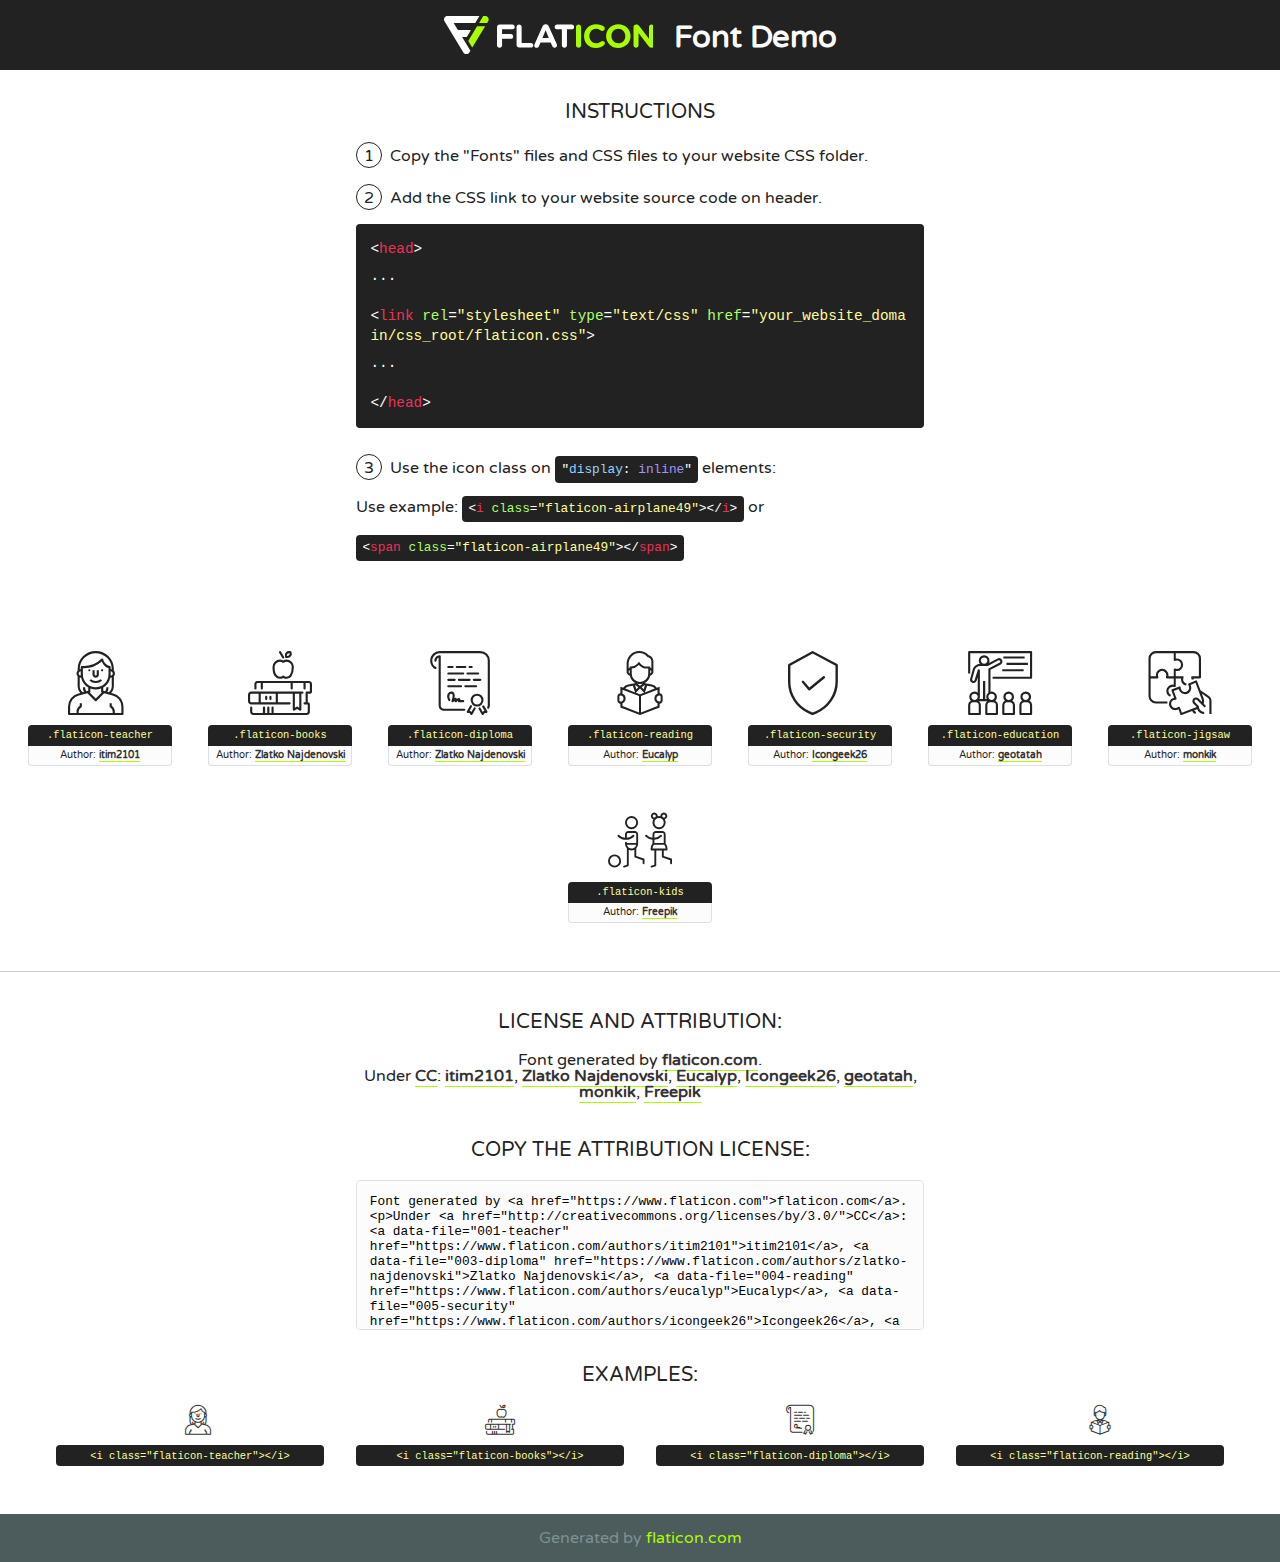
<file: fox-master/fonts/flaticon/font/flaticon.html>
<!DOCTYPE html>
<!--
  Flaticon icon font: Flaticon
  Creation date: 26/01/2019 10:34
-->
<html>
<!DOCTYPE html>
<html>

<head>
    <title>Flaticon WebFont</title>
    <link href="http://fonts.googleapis.com/css?family=Varela+Round" rel="stylesheet" type="text/css" />
    <link rel="stylesheet" type="text/css" href="flaticon.css">
    <meta charset="UTF-8">
    <style>
    html, body, div, span, applet, object, iframe,
    h1, h2, h3, h4, h5, h6, p, blockquote, pre,
    a, abbr, acronym, address, big, cite, code,
    del, dfn, em, img, ins, kbd, q, s, samp,
    small, strike, strong, sub, sup, tt, var,
    b, u, i, center,
    dl, dt, dd, ol, ul, li,
    fieldset, form, label, legend,
    table, caption, tbody, tfoot, thead, tr, th, td,
    article, aside, canvas, details, embed, 
    figure, figcaption, footer, header, hgroup, 
    menu, nav, output, ruby, section, summary,
    time, mark, audio, video {
        margin: 0;
        padding: 0;
        border: 0;
        font-size: 100%;
        font: inherit;
        vertical-align: baseline;
    }
    /* HTML5 display-role reset for older browsers */
    article, aside, details, figcaption, figure, 
    footer, header, hgroup, menu, nav, section {
        display: block;
    }
    body {
        line-height: 1;
    }
    ol, ul {
        list-style: none;
    }
    blockquote, q {
        quotes: none;
    }
    blockquote:before, blockquote:after,
    q:before, q:after {
        content: '';
        content: none;
    }
    table {
        border-collapse: collapse;
        border-spacing: 0;
    }
    body {
        font-family: 'Varela Round', Helvetica, Arial, sans-serif;
        font-size: 16px;
        color: #222;
    }
    a {
        color: #333;
        border-bottom: 1px solid #a9fd00;
        font-weight: bold;
        text-decoration: none;
    }
    * {
        -moz-box-sizing: border-box;
        -webkit-box-sizing: border-box;
        box-sizing: border-box;
        margin: 0;
        padding: 0;
    }
    [class^="flaticon-"]:before, [class*=" flaticon-"]:before, [class^="flaticon-"]:after, [class*=" flaticon-"]:after {
        font-family: Flaticon;
        font-size: 30px;
        font-style: normal;
        margin-left: 20px;
        color: #333;
    }
    .wrapper {
        max-width: 600px;
        margin: auto;
        padding: 0 1em;
    }
    .title {
        font-size: 1.25em;
        text-align: center;
        margin-bottom: 1em;
        text-transform: uppercase;
    }
    header {
        text-align: center;
        background-color: #222;
        color: #fff;
        padding: 1em;
    }
    header .logo {
        width: 210px;
        height: 38px;
        display: inline-block;
        vertical-align: middle;
        margin-right: 1em;
        border: none;
    }
    header strong {
        font-size: 1.95em;
        font-weight: bold;
        vertical-align: middle;
        margin-top: 5px;
        display: inline-block;
    }
    .demo {
        margin: 2em auto;
        line-height: 1.25em;
    }
    .demo ul li {
        margin-bottom: 1em;
    }
    .demo ul li .num {
        color: #222;
        border-radius: 20px;
        display: inline-block;
        width: 26px;
        padding: 3px;
        height: 26px;
        text-align: center;
        margin-right: 0.5em;
        border: 1px solid #222;
    }
    .demo ul li code {
        background-color: #222;
        border-radius: 4px;
        padding: 0.25em 0.5em;
        display: inline-block;
        color: #fff;
        font-family: Consolas,Monaco,Lucida Console,Liberation Mono,DejaVu Sans Mono,Bitstream Vera Sans Mono,Courier New, monospace;
        font-weight: lighter;
        margin-top: 1em;
        font-size: 0.8em;
        word-break: break-all;
    }
    .demo ul li code.big {
        padding: 1em;
        font-size: 0.9em;
    }
    .demo ul li code .red {
        color: #EF3159;
    }
    .demo ul li code .green {
        color: #ACFF65;
    }
    .demo ul li code .yellow {
        color: #FFFF99;
    }
    .demo ul li code .blue {
        color: #99D3FF;
    }
    .demo ul li code .purple {
        color: #A295FF;
    }
    .demo ul li code .dots {
        margin-top: 0.5em;
        display: block;
    }
    #glyphs {
        border-bottom: 1px solid #ccc;
        padding: 2em 0;
        text-align: center;
    }
    .glyph {
        display: inline-block;
        width: 9em;
        margin: 1em;
        text-align: center;
        vertical-align: top;
        background: #FFF;
    }
    .glyph .glyph-icon {
        padding: 10px;
        display: block;
        font-family:"Flaticon";
        font-size: 64px;
        line-height: 1;
    }
    .glyph .glyph-icon:before {
        font-size: 64px;
        color: #222;
        margin-left: 0;
    }
    .class-name {
        font-size: 0.65em;
        background-color: #222;
        color: #fff;
        border-radius: 4px 4px 0 0;
        padding: 0.5em;
        color: #FFFF99;
        font-family: Consolas,Monaco,Lucida Console,Liberation Mono,DejaVu Sans Mono,Bitstream Vera Sans Mono,Courier New, monospace;
    }
    .author-name {
        font-size: 0.6em;
        background-color: #fcfcfd;
        border: 1px solid #DEDEE4;
        border-top: 0;
        border-radius: 0 0 4px 4px;
        padding: 0.5em;
    }
    .class-name:last-child {
        font-size: 10px;
        color:#888;
    }
    .class-name:last-child a {
        font-size: 10px;
        color:#555;
    }
    .class-name:last-child a:hover {
        color:#a9fd00;
    }
    .glyph > input {
        display: block;
        width: 100px;
        margin: 5px auto;
        text-align: center;
        font-size: 12px;
        cursor: text;
    }
    .glyph > input.icon-input {
        font-family:"Flaticon";
        font-size: 16px;
        margin-bottom: 10px;
    }
    .attribution .title {
        margin-top: 2em;
    }
    .attribution textarea {
        background-color: #fcfcfd;
        padding: 1em;
        border: none;
        box-shadow: none;
        border: 1px solid #DEDEE4;
        border-radius: 4px;
        resize: none;
        width: 100%;
        height: 150px;
        font-size: 0.8em;
        font-family: Consolas,Monaco,Lucida Console,Liberation Mono,DejaVu Sans Mono,Bitstream Vera Sans Mono,Courier New, monospace;
        -webkit-appearance: none;
    }
    .iconsuse {
        margin: 2em auto;
        text-align: center;
        max-width: 1200px;
    }
    .iconsuse:after {
        content: '';
        display: table;
        clear: both;
    }
    .iconsuse .image {
        float: left;
        width: 25%;
        padding: 0 1em;
    }
    .iconsuse .image p {
        margin-bottom: 1em;
    }
    .iconsuse .image span {
        display: block;
        font-size: 0.65em;
        background-color: #222;
        color: #fff;
        border-radius: 4px;
        padding: 0.5em;
        color: #FFFF99;
        margin-top: 1em;
        font-family: Consolas,Monaco,Lucida Console,Liberation Mono,DejaVu Sans Mono,Bitstream Vera Sans Mono,Courier New, monospace;
    }
    #footer {
        text-align: center;
        background-color: #4C5B5C;
        color: #7c9192;
        padding: 1em;
    }
    #footer a {
        border: none;
        color: #a9fd00;
        font-weight: normal;
    }
    @media (max-width: 960px) {
        .iconsuse .image {
            width: 50%;
        }
    }
    @media (max-width: 560px) {
        .iconsuse .image {
            width: 100%;
        }
    }
    </style>
</head>

<body class="characters-off">

    <header>
        <a href="https://www.flaticon.com" target="_blank" class="logo">
            <svg version="1.1" xmlns="http://www.w3.org/2000/svg" xmlns:xlink="http://www.w3.org/1999/xlink" xmlns:a="http://ns.adobe.com/AdobeSVGViewerExtensions/3.0/" viewBox="0 0 560.875 102.036" enable-background="new 0 0 560.875 102.036" xml:space="preserve">
                <defs>
                </defs>
                <g>
                    <g class="letters">
                        <path fill="#ffffff" d="M141.596,29.675c0-3.777,2.985-6.767,6.764-6.767h34.438c3.426,0,6.15,2.728,6.15,6.15
                        c0,3.43-2.724,6.149-6.15,6.149h-27.674v13.091h23.719c3.429,0,6.151,2.724,6.151,6.15c0,3.43-2.723,6.149-6.151,6.149h-23.719
                        v17.574c0,3.773-2.986,6.761-6.764,6.761c-3.779,0-6.764-2.989-6.764-6.761V29.675z"></path>
                        <path fill="#ffffff" d="M193.844,29.149c0-3.781,2.985-6.767,6.764-6.767c3.776,0,6.763,2.985,6.763,6.767v42.957h25.039
                        c3.426,0,6.149,2.726,6.149,6.153c0,3.425-2.723,6.15-6.149,6.15h-31.802c-3.779,0-6.764-2.986-6.764-6.768V29.149z"></path>
                        <path fill="#ffffff" d="M241.891,75.71l21.438-48.407c1.492-3.341,4.215-5.357,7.906-5.357h0.792
                        c3.686,0,6.323,2.017,7.815,5.357l21.439,48.407c0.436,0.967,0.701,1.845,0.701,2.723c0,3.602-2.809,6.501-6.414,6.501
                        c-3.161,0-5.269-1.845-6.499-4.655l-4.132-9.661h-27.059l-4.301,10.102c-1.144,2.631-3.426,4.214-6.237,4.214
                        c-3.517,0-6.24-2.81-6.24-6.325C241.1,77.64,241.451,76.677,241.891,75.71z M279.932,58.666l-8.521-20.297l-8.526,20.297H279.932
                        z"></path>
                        <path fill="#ffffff" d="M314.864,35.387H301.86c-3.429,0-6.239-2.813-6.239-6.238c0-3.429,2.811-6.24,6.239-6.24h39.533
                        c3.426,0,6.237,2.811,6.237,6.24c0,3.425-2.811,6.238-6.237,6.238h-13.001v42.785c0,3.773-2.99,6.761-6.764,6.761
                        c-3.779,0-6.764-2.989-6.764-6.761V35.387z"></path>
                        <path fill="#A9FD00" d="M352.615,29.149c0-3.781,2.985-6.767,6.767-6.767c3.774,0,6.761,2.985,6.761,6.767v49.024
                        c0,3.773-2.987,6.761-6.761,6.761c-3.781,0-6.767-2.989-6.767-6.761V29.149z"></path>
                        <path fill="#A9FD00" d="M374.132,53.836v-0.179c0-17.481,13.178-31.801,32.065-31.801c9.22,0,15.459,2.458,20.557,6.238
                        c1.402,1.054,2.637,2.985,2.637,5.357c0,3.692-2.985,6.59-6.681,6.59c-1.845,0-3.071-0.702-4.044-1.319
                        c-3.776-2.813-7.729-4.393-12.562-4.393c-10.364,0-17.831,8.611-17.831,19.154v0.173c0,10.542,7.291,19.329,17.831,19.329
                        c5.715,0,9.492-1.756,13.359-4.834c1.049-0.874,2.458-1.491,4.039-1.491c3.429,0,6.325,2.813,6.325,6.236
                        c0,2.106-1.056,3.78-2.282,4.834c-5.539,4.834-12.036,7.733-21.878,7.733C387.572,85.464,374.132,71.493,374.132,53.836z"></path>
                        <path fill="#A9FD00" d="M433.009,53.836v-0.179c0-17.481,13.79-31.801,32.766-31.801c18.981,0,32.592,14.143,32.592,31.628v0.173
                        c0,17.483-13.785,31.807-32.769,31.807C446.625,85.464,433.009,71.32,433.009,53.836z M484.224,53.836v-0.179
                        c0-10.539-7.725-19.326-18.626-19.326c-10.893,0-18.449,8.611-18.449,19.154v0.173c0,10.542,7.73,19.329,18.626,19.329
                        C476.676,72.986,484.224,64.378,484.224,53.836z"></path>
                        <path fill="#A9FD00" d="M506.233,29.321c0-3.774,2.99-6.763,6.767-6.763h1.401c3.252,0,5.183,1.583,7.029,3.953l26.093,34.265
                        V29.059c0-3.692,2.99-6.677,6.681-6.677c3.683,0,6.671,2.985,6.671,6.677v48.934c0,3.78-2.987,6.765-6.764,6.765h-0.436
                        c-3.257,0-5.188-1.581-7.034-3.953l-27.056-35.492v32.944c0,3.687-2.985,6.676-6.678,6.676c-3.683,0-6.673-2.989-6.673-6.676
                        V29.321z"></path>
                    </g>
                    <g class="insignia">
                        <path fill="#ffffff" d="M48.372,56.137h12.517l11.156-18.537H37.186L25.688,18.539h57.825L94.668,0H9.271
                        C5.925,0,2.842,1.801,1.198,4.716c-1.644,2.907-1.593,6.482,0.134,9.343l50.38,83.501c1.678,2.781,4.689,4.476,7.938,4.476
                        c3.246,0,6.257-1.695,7.935-4.476l2.898-4.804L48.372,56.137z"></path>
                        <g class="i">
                            <path fill="#A9FD00" d="M93.575,18.539h0.031v0.004l21.652,0.004l2.705-4.488c1.727-2.861,1.778-6.436,0.133-9.343
                            C116.454,1.801,113.371,0,110.026,0h-5.294L93.575,18.539z"></path>
                            <polygon fill="#A9FD00" points="88.291,27.356 64.725,66.486 75.519,84.404 109.942,27.356"></polygon>
                        </g>
                    </g>
                </g>
            </svg>
        </a>
        <strong>Font Demo</strong>
    </header>


    <section class="demo wrapper">

        <p class="title">Instructions</p>

        <ul>
            <li>
                <span class="num">1</span>Copy the "Fonts" files and CSS files to your website CSS folder.
            </li>
            <li>
                <span class="num">2</span>Add the CSS link to your website source code on header.
                <code class="big">
                    &lt;<span class="red">head</span>&gt;
                    <br/><span class="dots">...</span>
                    <br/>&lt;<span class="red">link</span> <span class="green">rel</span>=<span class="yellow">"stylesheet"</span> <span class="green">type</span>=<span class="yellow">"text/css"</span> <span class="green">href</span>=<span class="yellow">"your_website_domain/css_root/flaticon.css"</span>&gt;
                    <br/><span class="dots">...</span>
                    <br/>&lt;/<span class="red">head</span>&gt;
                </code>
            </li>

            <li>
                <p>
                    <span class="num">3</span>Use the icon class on <code>"<span class="blue">display</span>:<span class="purple"> inline</span>"</code> elements:
                    <br />
                    Use example: <code>&lt;<span class="red">i</span> <span class="green">class</span>=<span class="yellow">&quot;flaticon-airplane49&quot;</span>&gt;&lt;/<span class="red">i</span>&gt;</code> or <code>&lt;<span class="red">span</span> <span class="green">class</span>=<span class="yellow">&quot;flaticon-airplane49&quot;</span>&gt;&lt;/<span class="red">span</span>&gt;</code>
            </li>
        </ul>

    </section>




   <section id="glyphs">          
    
      
        <div class="glyph"><div class="glyph-icon flaticon-teacher"></div>
            <div class="class-name">.flaticon-teacher</div>
            <div class="author-name">Author: <a data-file="001-teacher" href="https://www.flaticon.com/authors/itim2101">itim2101</a> </div> 
        </div>        
        
        <div class="glyph"><div class="glyph-icon flaticon-books"></div>
            <div class="class-name">.flaticon-books</div>
            <div class="author-name">Author: <a data-file="002-books" href="https://www.flaticon.com/authors/zlatko-najdenovski">Zlatko Najdenovski</a> </div> 
        </div>        
        
        <div class="glyph"><div class="glyph-icon flaticon-diploma"></div>
            <div class="class-name">.flaticon-diploma</div>
            <div class="author-name">Author: <a data-file="003-diploma" href="https://www.flaticon.com/authors/zlatko-najdenovski">Zlatko Najdenovski</a> </div> 
        </div>        
        
        <div class="glyph"><div class="glyph-icon flaticon-reading"></div>
            <div class="class-name">.flaticon-reading</div>
            <div class="author-name">Author: <a data-file="004-reading" href="https://www.flaticon.com/authors/eucalyp">Eucalyp</a> </div> 
        </div>        
        
        <div class="glyph"><div class="glyph-icon flaticon-security"></div>
            <div class="class-name">.flaticon-security</div>
            <div class="author-name">Author: <a data-file="005-security" href="https://www.flaticon.com/authors/icongeek26">Icongeek26</a> </div> 
        </div>        
        
        <div class="glyph"><div class="glyph-icon flaticon-education"></div>
            <div class="class-name">.flaticon-education</div>
            <div class="author-name">Author: <a data-file="006-education" href="https://www.flaticon.com/authors/geotatah">geotatah</a> </div> 
        </div>        
        
        <div class="glyph"><div class="glyph-icon flaticon-jigsaw"></div>
            <div class="class-name">.flaticon-jigsaw</div>
            <div class="author-name">Author: <a data-file="007-jigsaw" href="https://www.flaticon.com/authors/monkik">monkik</a> </div> 
        </div>        
        
        <div class="glyph"><div class="glyph-icon flaticon-kids"></div>
            <div class="class-name">.flaticon-kids</div>
            <div class="author-name">Author: <a data-file="008-kids" href="http://www.freepik.com">Freepik</a> </div> 
        </div>        
        

    </section>



    <section class="attribution wrapper"   style="text-align:center;">

      <div class="title">License and attribution:</div><div class="attrDiv">Font generated by <a href="https://www.flaticon.com">flaticon.com</a>. <div><p>Under <a href="http://creativecommons.org/licenses/by/3.0/">CC</a>: <a data-file="001-teacher" href="https://www.flaticon.com/authors/itim2101">itim2101</a>, <a data-file="003-diploma" href="https://www.flaticon.com/authors/zlatko-najdenovski">Zlatko Najdenovski</a>, <a data-file="004-reading" href="https://www.flaticon.com/authors/eucalyp">Eucalyp</a>, <a data-file="005-security" href="https://www.flaticon.com/authors/icongeek26">Icongeek26</a>, <a data-file="006-education" href="https://www.flaticon.com/authors/geotatah">geotatah</a>, <a data-file="007-jigsaw" href="https://www.flaticon.com/authors/monkik">monkik</a>, <a data-file="008-kids" href="http://www.freepik.com">Freepik</a></p>  </div>
      </div>
      <div class="title">Copy the Attribution License:</div>

    <textarea onclick="this.focus();this.select();">Font generated by &lt;a href=&quot;https://www.flaticon.com&quot;&gt;flaticon.com&lt;/a&gt;. <p>Under <a href="http://creativecommons.org/licenses/by/3.0/">CC</a>: <a data-file="001-teacher" href="https://www.flaticon.com/authors/itim2101">itim2101</a>, <a data-file="003-diploma" href="https://www.flaticon.com/authors/zlatko-najdenovski">Zlatko Najdenovski</a>, <a data-file="004-reading" href="https://www.flaticon.com/authors/eucalyp">Eucalyp</a>, <a data-file="005-security" href="https://www.flaticon.com/authors/icongeek26">Icongeek26</a>, <a data-file="006-education" href="https://www.flaticon.com/authors/geotatah">geotatah</a>, <a data-file="007-jigsaw" href="https://www.flaticon.com/authors/monkik">monkik</a>, <a data-file="008-kids" href="http://www.freepik.com">Freepik</a></p>  
     </textarea>

    </section>

    <section class="iconsuse">

          <div class="title">Examples:</div>            
             
            <div class="image">
                <p>
                    <i class="glyph-icon flaticon-teacher"></i> 
                    <span>&lt;i class=&quot;flaticon-teacher&quot;&gt;&lt;/i&gt;</span>
                </p>
            </div>
            
            <div class="image">
                <p>
                    <i class="glyph-icon flaticon-books"></i> 
                    <span>&lt;i class=&quot;flaticon-books&quot;&gt;&lt;/i&gt;</span>
                </p>
            </div>
            
            <div class="image">
                <p>
                    <i class="glyph-icon flaticon-diploma"></i> 
                    <span>&lt;i class=&quot;flaticon-diploma&quot;&gt;&lt;/i&gt;</span>
                </p>
            </div>
            
            <div class="image">
                <p>
                    <i class="glyph-icon flaticon-reading"></i> 
                    <span>&lt;i class=&quot;flaticon-reading&quot;&gt;&lt;/i&gt;</span>
                </p>
            </div>
                       
        </div>
                            
    </section>

<div id="footer">
    <div>Generated by <a href="https://www.flaticon.com">flaticon.com</a>
    </div>
</div>



</body>
</html>
</file>
<file: fox-master/fonts/flaticon/font/flaticon.css>
/*
  	Flaticon icon font: Flaticon
  	Creation date: 26/01/2019 10:34
  	*/

@font-face {
  font-family: "Flaticon";
  src: url("./Flaticon.eot");
  src: url("./Flaticon.eot?#iefix") format("embedded-opentype"),
       url("./Flaticon.woff2") format("woff2"),
       url("./Flaticon.woff") format("woff"),
       url("./Flaticon.ttf") format("truetype"),
       url("./Flaticon.svg#Flaticon") format("svg");
  font-weight: normal;
  font-style: normal;
}

@media screen and (-webkit-min-device-pixel-ratio:0) {
  @font-face {
    font-family: "Flaticon";
    src: url("./Flaticon.svg#Flaticon") format("svg");
  }
}

[class^="flaticon-"]:before, [class*=" flaticon-"]:before,
[class^="flaticon-"]:after, [class*=" flaticon-"]:after {   
  font-family: Flaticon;
        font-size: 20px;
font-style: normal;
margin-left: 20px;
}

.flaticon-teacher:before { content: "\f100"; }
.flaticon-books:before { content: "\f101"; }
.flaticon-diploma:before { content: "\f102"; }
.flaticon-reading:before { content: "\f103"; }
.flaticon-security:before { content: "\f104"; }
.flaticon-education:before { content: "\f105"; }
.flaticon-jigsaw:before { content: "\f106"; }
.flaticon-kids:before { content: "\f107"; }
</file>
